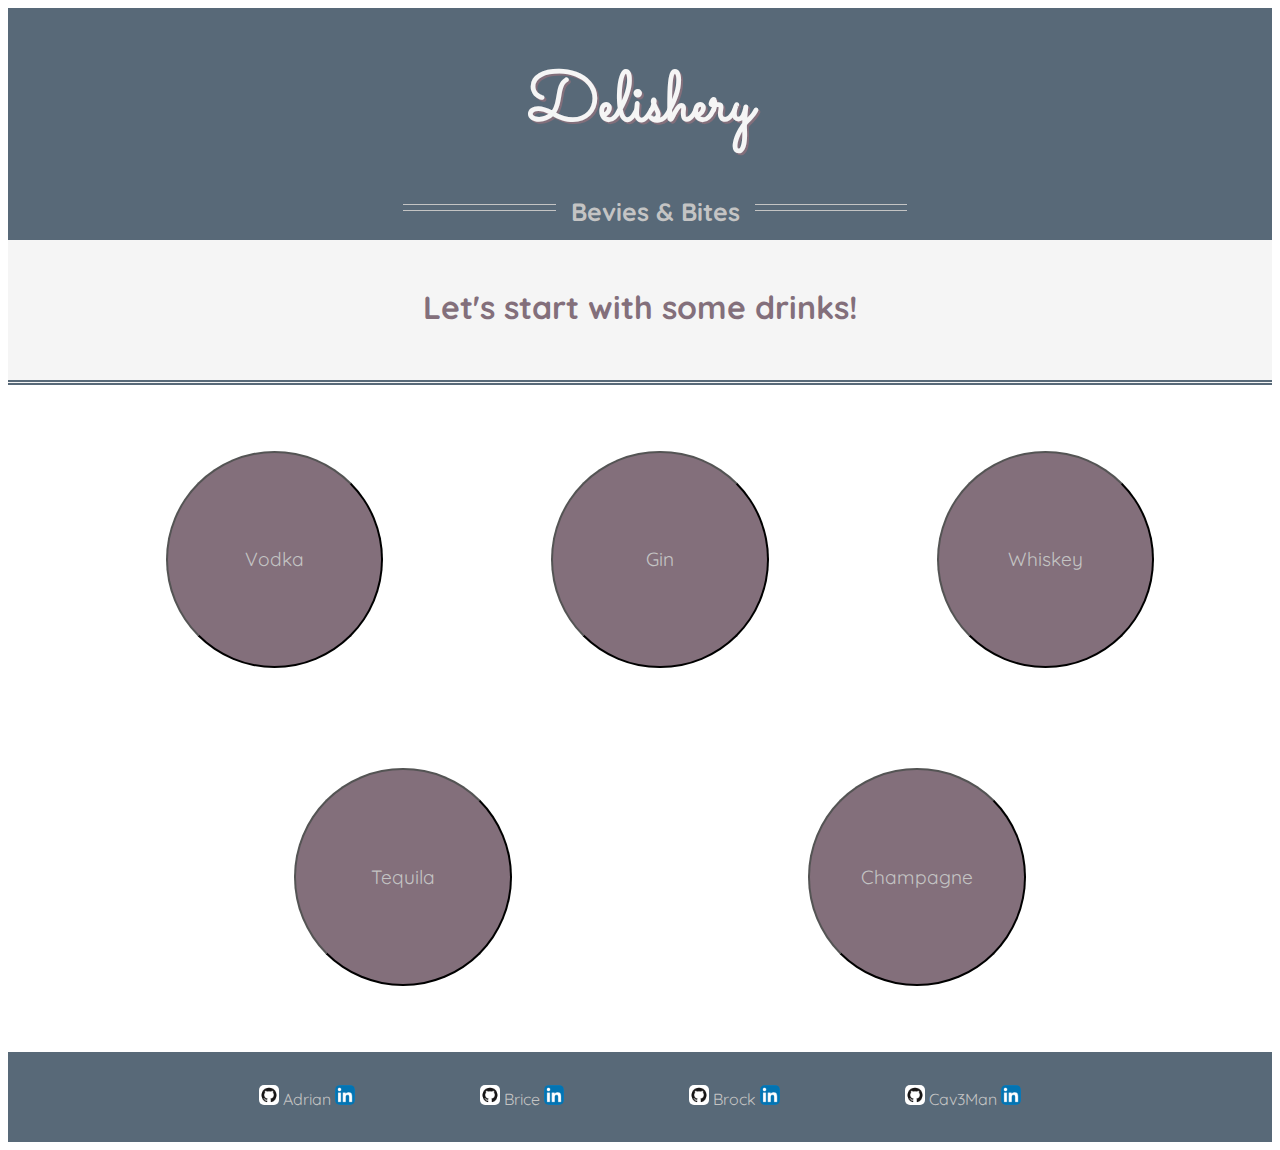
<file: questions.html>
<!DOCTYPE html>
<html lang="en">
  <head>
    <meta charset="UTF-8" />
    <meta http-equiv="X-UA-Compatible" content="IE=edge" />
    <meta name="viewport" content="width=device-width, initial-scale=1.0" />
        <!-- googlefonts link -->
    <!-- Sandstone -->
    <link rel="preconnect" href="https://fonts.googleapis.com">
<link rel="preconnect" href="https://fonts.gstatic.com" crossorigin>
<link href="https://fonts.googleapis.com/css2?family=Sacramento&display=swap" rel="stylesheet">
<!-- Quicksand -->
<link rel="preconnect" href="https://fonts.googleapis.com">
<link rel="preconnect" href="https://fonts.gstatic.com" crossorigin>
<link href="https://fonts.googleapis.com/css2?family=Quicksand:wght@300&family=Sacramento&display=swap" rel="stylesheet">
    <link href="./Assets/CSS/style.css" rel="stylesheet" />
    <title>Delishery B&B</title>
  </head>
  <body>
    <Header>
      <section class="header">
        <div>
          <h1 class="title">Delishery</h1>
          <h2 class="sub-title" ><span>Bevies & Bites</span></h2> 
        </div>
    </Header>
    <!-- anchor element will be logo link back to home page. Can change this  -->
    <div class="questionArea">
      <!-- <a href="./index.html"
        ><img
          src="file:///C:/Users/bcb35/Downloads/logoipsum-logo-13.svg"
          alt="Delishery Logo"
      /></a> -->
      <!-- This header will cycle between "Let's start with some drinks" and "What will you be cooking for?" or something similar to prompt-->
      <h1 class="sub-cat" >Let's start with some drinks!</h1>
    </div>

    <!-- These buttons will set variables to be entered into the API URLs-->
    <div class="buttonarea">
      <ul id="parent-drinks">
        <li>
          <button value="Vodka" id="Vodka" class="roundedBtn btnstyle">Vodka</button>
        </li>
        <li><button value="Gin" id="Gin" class="roundedBtn btnstyle">Gin</button></li>
        <li>
          <button value="Whiskey" id="Whiskey" class="roundedBtn btnstyle">Whiskey</button>
        </li>
        <li>
          <button value="Tequila" id="Tequila" class="roundedBtn btnstyle">Tequila</button>
        </li>
        <li>
          <button value="Champagne" id="Champagne" class="roundedBtn btnstyle">
          Champagne
          </button>
        </li>
      </ul>
    </div>

  <footer class="footer">
    <p> 
         <div> <a href="https://github.com/adrianauch" target="no_blank"> <img src="./Assets/Images/GitHub Logo.png" alt="Github Link" class="img"></a> Adrian <a href="https://www.linkedin.com/in/aauchterlonie/" target="no_blank"> <img src="./Assets/Images/LinkedIn Logo.png" alt="LinkedIn" class="img"></a></div>

         <div> <a href="https://github.com/bcbridges" target="no_blank"><img src="./Assets/Images/GitHub Logo.png" alt="Github Link" class="img"></a> Brice <a href="https://www.linkedin.com/in/brice-bridges/" target="no_blank"> <img src="./Assets/Images/LinkedIn Logo.png" alt="LinkedIn" class="img"></a></div>
        
         <div> <a href="https://github.com/BrockAtwood" target="no_blank"> <img src="./Assets/Images/GitHub Logo.png" alt="Github Link" class="img"></a> Brock <a href="https://www.linkedin.com/in/brock-atwood-55135210/" target="no_blank"> <img src="./Assets/Images/LinkedIn Logo.png" alt="LinkedIn" class="img"></a></div>
        
         <div> <a href="https://github.com/Matthew-Hazelwood" target="no_blank"> <img src="./Assets/Images/GitHub Logo.png" alt="Github Link" class="img"></a> Cav3Man <a href="https://www.linkedin.com/in/cav3mancomputers/" target="no_blank"> <img src="./Assets/Images/LinkedIn Logo.png" alt="LinkedIn" class="img"></a></div>
      </p>
    </footer>

    <!-- jQuery loaded-->
    <script
      src="https://cdnjs.cloudflare.com/ajax/libs/jquery/3.6.0/jquery.min.js"
      referrerpolicy="no-referrer"
    ></script>
    <script src="./JS/script.js"></script>
  </body>
</html>
</file>
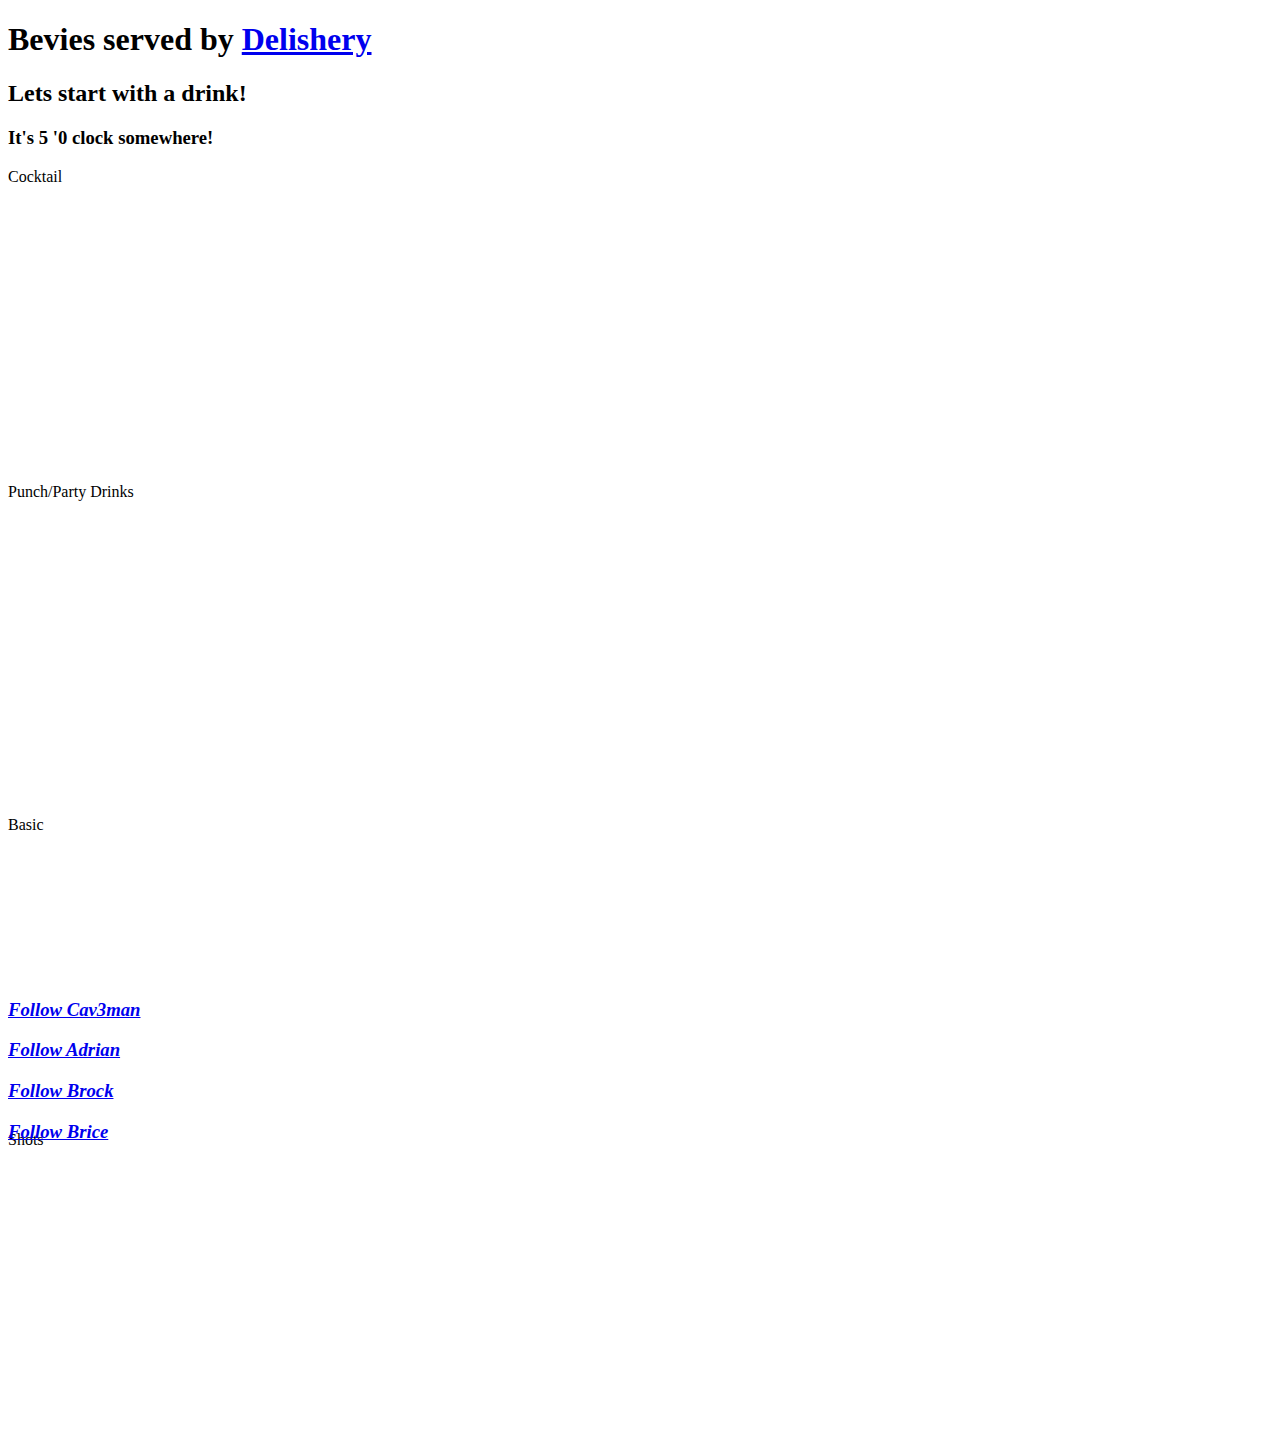
<file: public_HTML/Bevies.html>
<!DOCTYPE html>
<html lang="en">
  <head>
    <meta charset="UTF-8" />
    <meta http-equiv="X-UA-Compatible" content="IE=edge" />
    <meta name="viewport" content="width=device-width, initial-scale=1.0" />
    <meta
      name="author"
      content="Cav3man a.k.a. Matthew Hazelwood and Brice Bridges in addition to Brock Atwood and Adrian Auchterlonie"
    />
    <meta
      name="description"
      content="This web application will generate a random recipe with a paired drink. Recipes can be saved locally and brought back up when the user re-opens the application. The goal of the application is to simplify the process of deciding a meal for those who enjoy cooking new recipes. This application will be developed for a target audience of individuals who enjoy cooking and hosting events that have trouble deciding on meals and drinks to prepare. Males and females from ages 20 to 50.
"
    />
    <title>Bevies</title>
    <link
      href="https://cdn.jsdelivr.net/npm/bootstrap@5.1.0/dist/css/bootstrap.min.css"
      rel="stylesheet"
      integrity="sha384-KyZXEAg3QhqLMpG8r+8fhAXLRk2vvoC2f3B09zVXn8CA5QIVfZOJ3BCsw2P0p/We"
      crossorigin="anonymous"
    />
    <link
      rel="stylesheet"
      href="https://use.fontawesome.com/releases/v5.15.4/css/all.css"
      integrity="sha384-DyZ88mC6Up2uqS4h/KRgHuoeGwBcD4Ng9SiP4dIRy0EXTlnuz47vAwmeGwVChigm"
      crossorigin="anonymous"
    />
  </head>
  <body class="bg-black">
    <header>
      <nav class="navbar navbar-dark bg-black py-6">
        <div class="container-fluid justify-content-center">
          <h1 class="navbar-brand fw-bolder fst-italic">
            Bevies served by
            <a class="navbar-brand" href="../index.html"> Delishery </a>
          </h1>
        </div>
        <div class="container-fluid justify-content-center"></div>
      </nav>
    </header>
    <div
      class="container-fluid bg-secondary"
      style="height: 100vh"
      id="main-content"
    >
      <div class="container bg-dark">
        <h2 class="text-center text-light" id="drink-name">
          Lets start with a drink!
        </h2>
        <h3 class="text-center text-light">It's 5 '0 clock somewhere!</h3>
      </div>
      <div class="container bg-secondary">
        <div class="row justify-content-between bg-secondary d-flex">
          <div

            class="col-5 bg-dark text-light text-center px-1"
            style="width: 48%; height: 35vh"
            id="cocktail"
          >
            Cocktail
          </div>
          <div
            class="col-5 bg-dark text-light text-center px-1"
            style="width: 48%; height: 35vh"
            id="special-drinks"
          >
            Punch/Party Drinks
          </div>
        </div>
        <br />
        <div class="row justify-content-between bg-secondary d-flex">
          <div

            class="col-5 bg-dark text-light text-center px-1"
            style="width: 48%; height: 35vh"
            id="basic-drinks"
          >
            Basic
          </div>
          <div
            class="col-5 bg-dark text-light text-center px-1"
            style="width: 48%; height: 35vh"
            id="shots"
          >
            Shots
          </div>
        </div>
      </div>
    </div>

    <footer
      class="bg-black d-flex flex-row justify-content-around" style="width: 100%;"
    >
      <div class="card bg-dark " style="width: 22%">
        <a
          class="github-button link-secondary"
          href="https://github.com/Matthew-Hazelwood"
          data-color-scheme="no-preference: dark; light: dark; dark: dark;"
          data-size="large"
          data-show-count="true"
          aria-label="Follow @Matthew-Hazelwood on GitHub"
          ><h3 class="text-center">
            <i class="fab fa-github">Follow Cav3man</i>
          </h3></a
        >

        <div class="badge-base LI-profile-badge" data-locale="en_US" data-size="medium" data-theme="dark" data-type="HORIZONTAL" data-vanity="cav3mancomputers" data-version="v1"><a class="badge-base__link LI-simple-link" href="https://www.linkedin.com/in/cav3mancomputers?trk=profile-badge"></a>
      </div>
    </div>

        <div class="card bg-dark" style="width: 22%;">
        <a
          class="github-button link-secondary"
          href="https://github.com/adrianauch"
          data-color-scheme="no-preference: dark; light: dark; dark: dark;"
          data-size="large"
          data-show-count="true"
          aria-label="Follow @adrianauch on GitHub"
          ><h3 class="text-center">
            <i class="fab fa-github">Follow Adrian</i>
          </h3></a
        >
        <div class="badge-base LI-profile-badge" data-locale="en_US" data-size="medium" data-theme="dark" data-type="HORIZONTAL" data-vanity="aauchterlonie" data-version="v1"><a class="badge-base__link LI-simple-link" href="https://www.linkedin.com/in/aauchterlonie?trk=profile-badge"></a></div>
        </div>
        <div class="card bg-dark" style="width: 22%;">
        <a
          class="github-button link-secondary"
          href="https://github.com/BrockAtwood"
          data-color-scheme="no-preference: dark; light: dark; dark: dark;"
          data-size="large"
          data-show-count="true"
          aria-label="Follow @BrockAtwood on GitHub"
          ><h3 class="text-center">
            <i class="fab fa-github">Follow Brock</i>
          </h3></a
        >
        <div class="badge-base LI-profile-badge" data-locale="en_US" data-size="medium" data-theme="dark" data-type="HORIZONTAL" data-vanity="brock-atwood-55135210" data-version="v1"><a class="badge-base__link LI-simple-link" href="https://www.linkedin.com/in/brock-atwood-55135210?trk=profile-badge"></a></div>
        </div>
        <div class="card bg-dark" style="width: 22%;">
        <a
          class="github-button link-secondary"
          href="https://github.com/bcbridges"
          data-color-scheme="no-preference: dark; light: dark; dark: dark;"
          data-size="large"
          data-show-count="true"
          aria-label="Follow @bcbridges on GitHub"
          ><h3 class="text-center">
            <i class="fab fa-github">Follow Brice</i>
          </h3></a
        >
        <div class="badge-base LI-profile-badge" data-locale="en_US" data-size="medium" data-theme="dark" data-type="HORIZONTAL" data-vanity="brice-bridges" data-version="v1"><a class="badge-base__link LI-simple-link" href="https://www.linkedin.com/in/brice-bridges?trk=profile-badge"></a></div>
        </div>

              
            
        </div>
      <!-- </div> -->
     
    </footer>
    <!-- The following body commands are reserved for script calls  -->
    <script src="https://platform.linkedin.com/badges/js/profile.js" async defer type="text/javascript"></script>
   
    <script
      src="https://cdnjs.cloudflare.com/ajax/libs/bootstrap/5.1.0/js/bootstrap.min.js"
      integrity="sha512-NWNl2ZLgVBoi6lTcMsHgCQyrZVFnSmcaa3zRv0L3aoGXshwoxkGs3esa9zwQHsChGRL4aLDnJjJJeP6MjPX46Q=="
      crossorigin="anonymous"
      referrerpolicy="no-referrer"
    ></script>
  </body>
</html>
</file>
<file: Assets/CSS/style.css>
:root {
  --oldLavendar: rgb(131, 111, 123);
  --primaryblue: #586978;
  --primarypurp: #836f7b;
  --acccentblue: #7e9a98;
  --accentgrey: #c4c4c4;
  --cursivefont: font-family: 'Sacramento', cursive;
  --printfont: font-family: 'Quicksand', sans-serif;
}

.roundedBtn {
  width: 17vw;
  height: 17vw;
  background-color: var(--oldLavendar);
  border-radius: 50%;
  outline: none;
  margin: 60px;
}

.questionArea {
  background-color: whitesmoke;
  font-family: "Quicksand", sans-serif;
  color: var(--accentgrey);
  display: flex;
  flex-direction: row;
  justify-content: space-evenly;
  align-items: center;
  height: 15vh;
  border-bottom: 5px double var(--primaryblue);
  padding-bottom: 5px;
  font-size: 30px;
}
.sub-cat{
  font-family: "Quicksand", sans-serif;
  color: var(--primarypurp);
  font-size: 2rem;

}

/* .buttonarea {
  display: flex;
  flex-flow: row wrap;
  justify-content: space-evenly;
  align-items: center;
  border: 10px dotted red;
} */

#parent-drinks {
  display: flex;
  flex-flow: row wrap;
  justify-content: space-evenly;
  font-family: "Quicksand", sans-serif;
  color: #c4c4c4;
}

#parent-food {
  display: flex;
  flex-flow: row wrap;
  justify-content: space-evenly;
}

.footer {
  background-color: #586978;
  color: var(--accentgrey);
  font-family: "Quicksand", sans-serif;
  display: flex;
  flex-direction: row;
  justify-content: space-evenly;
  align-items: center;
  height: 10vh;
}

.img {
  width: 20px;
  height: 20px;
  border-radius: 5px;
}
.header {
  display: flex;
  flex-direction: row;
  justify-content: center;
  align-items: center;
  max-width: 100vw;
  background-color: #586978;
}
.title {
  font-size: 70px;
  justify-content: center;
  font-weight: bolder;
  font-family: "Sacramento", cursive;
  color: whitesmoke;
  text-align: center;
  text-shadow: 2px 2px var(--primarypurp);
}

.sub-title {
  font-size: 25px;
  font-family: "Quicksand", sans-serif;
  color: var(--accentgrey);
  justify-content: center;
  padding-left: 30px;
  text-align: center;
  line-height: 0.6;
}

.sub-title span {
  display: inline-block;
  position: relative;  
}
.sub-title span:before,
.sub-title span:after {
  content: "";
  position: absolute;
  height: 5px;
  border-bottom: 1px solid var(--accentgrey);
  border-top: 1px solid var(--accentgrey);
  top: 0;
  width: 90%;
}
.sub-title span:before {
  right: 100%;
  margin-right: 15px;
}
.sub-title span:after {
  left: 100%;
  margin-left: 15px;
}
ul {
  list-style: none;
}
.content{
  color: var(--primarypurp);
  font-size: 2.5rem;
  font-family: 'Sacramento', cursive; 
}

.content1{
  font-family: "Quicksand", sans-serif;
  color: var(--acccentblue);
  font-size: 1rem;
  
}
.ingr, .instr{
  list-style: circle;
  font-size: 1rem;
  font-family: "Quicksand", sans-serif;
  color: #586978;
}
.background{
  background-color: white
}
.btn{
  justify-content: center;
  color:whitesmoke;
  font-family:'Quicksand', sans-serif ;
  align-items: center;
  
}
.btnstyle{
  font-family: "Quicksand", sans-serif;
  color: var(--accentgrey);
  font-size: 1.2rem;
}

@media screen and (min-width: 375px) {
  .roundedBtn {
    margin: 20px;
  }
}

@media screen and (min-width: 675px) {
  .roundedBtn {
    margin: 30px;
  }
}

@media screen and (min-width: 925px) {
  .roundedBtn {
    margin: 40px;
  }
}

@media screen and (min-width: 1175px) {
  .roundedBtn {
    margin: 50px;
  }
}
</file>
